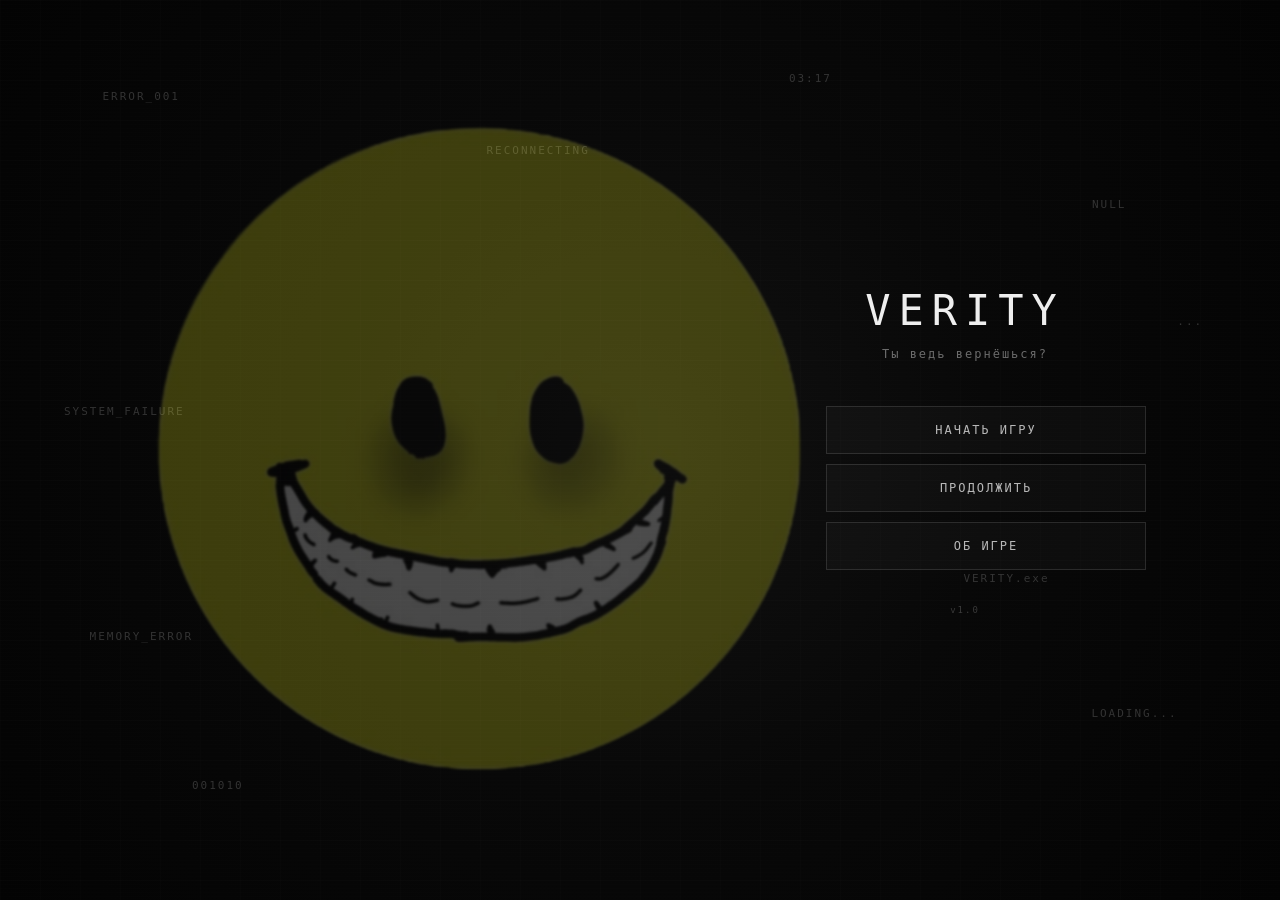
<file: frontend/index.html>
<!DOCTYPE html>
<html lang="ru">

<head>
	<meta charset="UTF-8">
	<meta name="viewport" content="width=device-width, initial-scale=1.0">
	<title>Verity</title>
	<link rel="stylesheet" href="style.css">
</head>

<body>
	<!-- ============================== -->
	<!-- ГЛАВНОЕ МЕНЮ -->
	<!-- ============================== -->

	<div id="main-menu">
		<div class="menu-glitch-background">

			<div class="glitch-grid"></div>

			<div class="glitch-text glitch-text-1">ERROR_001</div>
			<div class="glitch-text glitch-text-2">NULL</div>
			<div class="glitch-text glitch-text-3">03:17</div>
			<div class="glitch-text glitch-text-4">SYSTEM_FAILURE</div>
			<div class="glitch-text glitch-text-5">LOADING...</div>
			<div class="glitch-text glitch-text-6">001010</div>
			<div class="glitch-text glitch-text-7">MEMORY_ERROR</div>
			<div class="glitch-text glitch-text-8">...</div>
			<div class="glitch-text glitch-text-9">VERITY.exe</div>
			<div class="glitch-text glitch-text-10">RECONNECTING</div>

		</div>

		<div class="menu-verity">
			<img src="images/verity-mainMenu-no-bg-preview (carve.photos).png" alt="Verity">
		</div>

		<div class="menu-content">

			<div class="menu-title">
				<h1>VERITY</h1>
				<p>Ты ведь вернёшься?</p>
			</div>

			<div class="menu-buttons">

				<button id="start-button">
					НАЧАТЬ ИГРУ
				</button>

				<button id="continue-button">
					ПРОДОЛЖИТЬ
				</button>

				<button id="about-button">
					ОБ ИГРЕ
				</button>

			</div>

			<div class="menu-version">
				v1.0
			</div>

		</div>

	</div>




	<div class="background">
		<div class="background-noise"></div>
	</div>

	<div class="game">

		<div class="phone">

			<div class="phone-screen">

				<div class="screen-cracks">
					<svg viewBox="0 0 430 850">
						<path d="M380 80 L330 150 L350 210 L290 280" />
						<path d="M330 150 L280 120 L250 80" />
						<path d="M350 210 L390 250 L370 320" />

						<path d="M60 700 L120 640 L100 580 L160 520" />
						<path d="M120 640 L180 680 L220 750" />
					</svg>
				</div>

				<div class="phone-camera"></div>

				<div class="chat">

					<div class="chat-header">

						<div class="avatar">
							<div class="avatar-glitch"></div>
							<img src="images/verity.png" alt="Верити">
						</div>

						<div class="chat-info">
							<div class="chat-name">Верити</div>
							<div class="chat-status">в сети</div>
						</div>

					</div>

					<div id="messages"></div>

					<div id="choiceButtons">

						<button class="choice-button" id="choice1"></button>

						<button class="choice-button" id="choice2"></button>

						<div id="hint-wrapper" class="hint-wrapper">
							<button id="hint-button" class="hint-button">
								<span class="hint-icon">?</span>
								<span>ПОДСКАЗКА</span>
							</button>

							<div id="hint-message"></div>
						</div>

						<div id="special-choice-wrapper" class="special-choice-wrapper hidden">
							<div id="special-choice-warning" class="special-choice-warning">
								// НЕИЗВЕСТНЫЙ ВЫБОР
							</div>

							<button id="special-ad-button" class="special-choice-ad">
								ОТКРЫТЬ
							</button>

							<button id="special-choice" class="choice special-choice hidden"></button>
						</div>

						<button id="specialChoice" class="special-choice" onclick="chooseDialogue(2)">
						</button>

					</div>

				</div>

				<div id="lifeLostMenu" class="life-lost-overlay">
					<div class="life-lost-menu">
						<h2>ЖИЗНЬ ПОТЕРЯНА</h2>
						<div id="lifeLostHearts" class="life-lost-hearts"></div>

						<img src="images/television.png" alt="" class="life-lost-tv">

						<p class="life-lost-text">
							Верити смотрит на тебя.
						</p>

						<p class="life-lost-verity">
							«Ты всё ещё здесь...»
						</p>

						<button id="restoreLifeButton" class="restore-life-button">
							Вернуть жизнь
							<small>за рекламу</small>
						</button>

						<button id="continueAfterDeathButton" class="continue-life-button">
							Продолжить
						</button>
					</div>
				</div>

			</div>
		</div>

		<div class="right-panel">

			<div class="game-hud">

				<div class="relationship-stat">

					<img src="images/angry.png" class="relationship-icon" alt="Злость">

					<div class="relationship-line">
						<div id="relationshipPoint" class="relationship-point">
						</div>
					</div>

					<img src="images/love.png" class="relationship-icon" alt="Любовь">

				</div>

			</div>


			<div class="game-panel">

				<div class="lives-stat">

					<div id="livesContainer" class="lives-container">

						<img src="images/heart.png" class="minecraft-heart">

						<img src="images/heart.png" class="minecraft-heart">

						<img src="images/heart.png" class="minecraft-heart">

					</div>

				</div>


				<button id="inventoryButton" class="game-button" title="Инвентарь">

					<img src="images/chest.png" alt="Инвентарь">

					<span>ИНВЕНТАРЬ</span>

				</button>


				<button id="itemAdButton" class="game-button" title="Получить предмет">

					<img src="images/items.png" alt="Предмет">

					<span>ПОЛУЧИТЬ ПРЕДМЕТ</span>

				</button>


				<button id="skinButton" class="game-button" title="Скины Верити">

					<img src="images/skins.png" alt="Скины">

					<span>СКИНЫ</span>

				</button>


				<div id="inventoryModal" class="inventory-modal">

					<div class="inventory-window">

						<div class="inventory-header">

							<span>Инвентарь</span>

							<button id="closeInventory">×</button>

						</div>

						<div id="inventoryGrid" class="inventory-grid">
						</div>

						<div id="itemInfo" class="item-info">

							<div id="itemName" class="item-name">
							</div>

							<div id="itemRarity" class="item-rarity">
							</div>

							<div id="itemDescription" class="item-description">
							</div>

						</div>

					</div>

				</div>

			</div>

		</div>
	</div>

	<div id="itemNotification" class="item-notification">

		<div class="notification-title">
			Новый предмет!
		</div>

		<div id="notificationItem"></div>

	</div>

	<div class="screen-effects"></div>

	<div id="verityScreamer">
		<img src="images/screamer-verity.png" alt="Верити">
	</div>

	<div id="gameOver">
		<div class="game-over-content">
			<div class="game-over-title">GAME OVER</div>

			<div class="game-over-text">
				Ты дошёл до конца.
			</div>

			<button id="mainMenuButton">
				В ГЛАВНОЕ МЕНЮ
			</button>
		</div>
	</div>

	<div id="gameComplete">

		<div class="game-complete-content">

			<div class="game-complete-title">
				ТЫ ДОШЁЛ ДО КОНЦА
			</div>

			<div class="game-complete-text">
				Верити больше не злится.<br>
				Кажется, он наконец тебя понял.
			</div>

			<button id="completeMainMenuButton">
				В ГЛАВНОЕ МЕНЮ
			</button>

		</div>

	</div>

	<script src="script.js"></script>

</body>

</html>
</file>
<file: frontend/style.css>
#messages {
	flex: 1;

	display: flex;
	flex-direction: column;
	gap: 12px;

	padding: 20px;

	overflow-y: auto;
	overflow-x: hidden;

	background: #181818;
}

.message.user {
	align-self: flex-end;

	background: #2f6fed;
	color: white;

	border-bottom-right-radius: 5px;

	box-shadow: 0 3px 10px rgba(0, 0, 0, 0.2);
}

.message.verity {
	align-self: flex-start;

	background: #252525;
	color: #f1f1f1;

	border-bottom-left-radius: 5px;

	box-shadow: 0 3px 10px rgba(0, 0, 0, 0.2);
}


/* Анимки*/

.message {
	max-width: 70%;
	padding: 11px 15px;

	border-radius: 16px;

	line-height: 1.4;
	word-wrap: break-word;

	font-size: 15px;

	animation: messageAppear 0.3s ease;
}

@keyframes messageAppear {
	from {
		opacity: 0;
		transform: translateY(10px) scale(0.97);
	}

	to {
		opacity: 1;
		transform: translateY(0) scale(1);
	}
}




/* CSS для всего контейнера */

body {
	margin: 0;
	font-family: Arial, sans-serif;

	background:
		radial-gradient(circle at 50% 15%,
			#292929 0%,
			#111 65%);

	min-height: 100vh;
}

.chat {
	width: 600px;
	max-width: 90%;
	height: 700px;

	margin: 30px auto;

	display: flex;
	flex-direction: column;

	background: #181818;

	border: 1px solid #383838;
	border-radius: 20px;

	overflow: hidden;

	box-shadow:
		0 20px 50px rgba(0, 0, 0, 0.7),
		0 0 30px rgba(232, 213, 47, 0.08);

	position: relative;

	box-shadow:
		0 20px 50px rgba(0, 0, 0, 0.7),
		0 0 35px rgba(232, 213, 47, 0.08);
}

.chat::before {
	content: "";

	position: absolute;
	top: 0;
	left: 0;
	right: 0;

	height: 2px;

	background: #e8d52f;

	opacity: 0.6;
}



/* Верхняя панель */

.chat-header {
	display: flex;
	align-items: center;
	gap: 12px;

	padding: 15px 20px;

	background: #202020;
	border-bottom: 1px solid #2c2c2c;
}

.avatar {
	width: 48px;
	height: 48px;

	position: relative;

	border-radius: 50%;

	overflow: hidden;

	background: #111;

	box-shadow:
		0 0 10px rgba(255, 255, 255, 0.08),
		0 0 25px rgba(120, 120, 120, 0.08);

	flex-shrink: 0;
}

.avatar img {
	width: 100%;
	height: 100%;

	object-fit: cover;

	display: block;

	position: relative;
	z-index: 2;

	transition: transform 0.15s ease;
}

.chat-name {
	font-weight: bold;
	color: white;
}

.chat-status {
	margin-top: 3px;
	font-size: 12px;
	color: #777;
}

.messages-counter {
	margin-left: auto;

	padding: 6px 10px;
	border-radius: 8px;

	background: #303030;
	color: #aaa;

	font-size: 12px;
	border: 1px solid #333;
}



/* Нижняя панель */

.chat-input {
	padding: 15px;

	background: #202020;

	border-top: 1px solid #2c2c2c;
}

#normalInput {
	display: flex;
	width: 100%;
	gap: 10px;
	box-sizing: border-box;
}

#messageInput {
	flex: 1;
	min-width: 0;
	box-sizing: border-box;

	padding: 12px 15px;

	border: 1px solid transparent;
	outline: none;
	border-radius: 12px;

	background: #303030;
	color: white;

	font-size: 14px;

	transition:
		border-color 0.2s ease,
		background 0.2s ease,
		box-shadow 0.2s ease;
}

#messageInput::placeholder {
	color: #777;
}

#messageInput:focus {
	background: #333;

	border-color: #e8d52f;

	box-shadow: 0 0 0 3px rgba(232, 213, 47, 0.08);
}

#sendButton {
	width: 45px;
	height: 45px;
	flex-shrink: 0;

	border: none;
	border-radius: 12px;

	background: #e8d52f;
	color: #111;

	font-size: 18px;
	cursor: pointer;

	transition:
		transform 0.15s ease,
		box-shadow 0.2s ease,
		background 0.2s ease;
}

#sendButton:hover {
	transform: translateY(-2px);

	box-shadow: 0 5px 15px rgba(0, 0, 0, 0.25);
}

#sendButton:active {
	transform: translateY(0) scale(0.95);
}

#adButton {
	display: none;
	width: 100%;
	box-sizing: border-box;

	padding: 13px 15px;

	border: 1px solid #e8d52f;
	border-radius: 12px;

	background: #e8d52f;
	color: #111;

	font-size: 14px;
	font-weight: 600;

	cursor: pointer;

	transition:
		transform 0.15s ease,
		box-shadow 0.2s ease,
		background 0.2s ease;
}

#adButton:hover {
	transform: translateY(-2px);

	box-shadow: 0 5px 18px rgba(232, 213, 47, 0.2);
}

#adButton:active {
	transform: translateY(0) scale(0.98);
	box-shadow: none;
}

#adButton {
	animation: adButtonAppear 0.3s ease;
}

@keyframes adButtonAppear {
	from {
		opacity: 0;
		transform: translateY(8px);
	}

	to {
		opacity: 1;
		transform: translateY(0);
	}
}



/* анимка для "верити печатает */

.typing {
	display: flex;
	align-items: center;
	gap: 5px;

	padding: 14px 16px;
}

.typing span {
	width: 6px;
	height: 6px;

	border-radius: 50%;

	background: #777;

	animation: typingDot 1.2s infinite ease-in-out;
}

.typing span:nth-child(2) {
	animation-delay: 0.15s;
}

.typing span:nth-child(3) {
	animation-delay: 0.3s;
}

@keyframes typingDot {

	0%,
	60%,
	100% {
		transform: translateY(0);
		opacity: 0.4;
	}

	30% {
		transform: translateY(-4px);
		opacity: 1;
	}
}



/* Скрол бар */

#messages::-webkit-scrollbar {
	width: 6px;
}

#messages::-webkit-scrollbar-track {
	background: transparent;
}

#messages::-webkit-scrollbar-thumb {
	background: #3a3a3a;
	border-radius: 10px;
}

#messages::-webkit-scrollbar-thumb:hover {
	background: #e8d52f;
}

#messages {
	overflow-x: hidden;
}



/* анимка для авы верити */

@keyframes avatarBreath {

	0%,
	100% {
		transform: scale(1);
		box-shadow: 0 0 15px rgba(232, 213, 47, 0.2);
	}

	50% {
		transform: scale(1.03);
		box-shadow: 0 0 22px rgba(232, 213, 47, 0.35);
	}
}


/* анимка для кол-ва сообщений */

#messagesLeft.counter-change {
	animation: counterChange 0.3s ease;
}

@keyframes counterChange {
	0% {
		transform: scale(1);
		opacity: 1;
	}

	50% {
		transform: scale(1.35);
		opacity: 0.5;
	}

	100% {
		transform: scale(1);
		opacity: 1;
	}
}

#messageInput:disabled {
	opacity: 0.5;
	cursor: not-allowed;
}

#sendButton:disabled {
	opacity: 0.5;
	cursor: not-allowed;
}

#messagesLeft {
	display: inline-block;
}





/* Затемнение фона */

.inventory-modal {
	position: fixed;
	inset: 0;

	display: none;
	align-items: center;
	justify-content: center;

	background: rgba(0, 0, 0, 0.65);

	z-index: 1000;
}


/* Само окно */

.inventory-window {
	width: 420px;
	max-width: 90%;

	padding: 20px;

	background: #181818;
	border: 1px solid #303030;
	border-radius: 18px;

	box-shadow: 0 20px 60px rgba(0, 0, 0, 0.5);

	animation: inventoryAppear 0.2s ease;
}


/* Заголовок */

.inventory-header {
	display: flex;
	align-items: center;
	justify-content: space-between;

	margin-bottom: 18px;

	color: white;
	font-size: 20px;
	font-weight: bold;
}

#closeInventory {
	width: 32px;
	height: 32px;

	border: none;
	border-radius: 8px;

	background: #303030;
	color: #aaa;

	font-size: 20px;
	cursor: pointer;
}

#closeInventory:hover {
	background: #3a3a3a;
	color: white;
}


/* Сетка */

.inventory-grid {
	display: grid;

	grid-template-columns: repeat(5, 1fr);

	gap: 8px;
}


/* Ячейка */

.inventory-slot {
	aspect-ratio: 1;

	display: flex;
	align-items: center;
	justify-content: center;

	background: #242424;

	border: 2px solid #303030;
	border-radius: 8px;

	cursor: pointer;

	transition: 0.15s;
}

.inventory-slot:hover {
	background: #2d2d2d;
	border-color: #555;
	transform: scale(1.04);
}


/* Предмет */

.inventory-item {
	width: 65%;
	height: 65%;

	object-fit: contain;
}


/* Анимация */

@keyframes inventoryAppear {

	from {
		opacity: 0;
		transform: scale(0.95);
	}

	to {
		opacity: 1;
		transform: scale(1);
	}

}













/* Информация о предмете */

.item-info {
	margin-top: 15px;
	padding: 14px;

	min-height: 60px;

	background: #202020;
	border: 1px solid #303030;
	border-radius: 12px;

	opacity: 0;
	transform: translateY(5px);

	transition:
		opacity 0.2s ease,
		transform 0.2s ease;
}

.item-info:not(:empty) {
	opacity: 1;
	transform: translateY(0);
}

.item-name {
	color: white;
	font-size: 16px;
	font-weight: bold;
	margin-bottom: 5px;
}

.item-description {
	color: #999;
	font-size: 13px;
	line-height: 1.4;
}


/* Подсказка с названием */

.inventory-slot {
	position: relative;
}

.item-tooltip {
	position: absolute;

	bottom: calc(100% + 8px);
	left: 50%;

	transform: translateX(-50%) translateY(5px);

	padding: 7px 10px;

	background: #111;
	border: 1px solid #3a3a3a;
	border-radius: 8px;

	color: white;
	font-size: 12px;
	white-space: nowrap;

	pointer-events: none;

	opacity: 0;

	transition:
		opacity 0.15s ease,
		transform 0.15s ease;

	z-index: 10;
}

.inventory-slot:hover .item-tooltip {
	opacity: 1;
	transform: translateX(-50%) translateY(0);
}





/* Уведомление о получении предмета */

.item-notification {
	position: fixed;
	top: 30px;
	left: 50%;
	transform: translateX(-50%) translateY(-20px);

	background: #1b1b1b;
	border: 1px solid #444;
	border-radius: 14px;
	padding: 14px 20px;

	color: white;
	text-align: center;

	opacity: 0;
	pointer-events: none;

	transition:
		opacity 0.3s ease,
		transform 0.3s ease;

	z-index: 1000;
}

.item-notification.show {
	opacity: 1;
	transform: translateX(-50%) translateY(0);
}

.notification-title {
	font-size: 14px;
	color: #aaa;
	margin-bottom: 4px;
}

#notificationItem {
	font-size: 17px;
	font-weight: bold;
}




/* подсветка предмета */

.inventory-slot.new-item {
	animation: newItemGlow 0.8s ease-in-out infinite alternate;
}

@keyframes newItemGlow {
	from {
		transform: scale(1);
		box-shadow: 0 0 0 rgba(255, 255, 255, 0);
	}

	to {
		transform: scale(1.08);
		box-shadow: 0 0 18px rgba(255, 255, 255, 0.5);
	}
}



/* Боковое меню */

.game {
	min-height: 100vh;

	display: flex;
	justify-content: center;
	align-items: center;

	gap: 15px;

	padding: 20px;

	box-sizing: border-box;
}

.game-panel {
	display: flex;
	flex-direction: column;
	gap: 12px;
}

.game-button {
	width: 110px;
	height: 100px;
	margin-bottom: 12px;

	padding: 10px;

	display: flex;
	flex-direction: column;
	align-items: center;
	justify-content: center;
	gap: 7px;

	background: rgba(10, 10, 10, 0.85);

	border: 1px solid rgba(255, 255, 255, 0.15);
	border-radius: 12px;

	color: rgba(255, 255, 255, 0.75);

	cursor: pointer;

	transition:
		transform 0.2s ease,
		background 0.2s ease,
		border-color 0.2s ease,
		box-shadow 0.2s ease;
}

.game-button img {
	width: 42px;
	height: 42px;

	object-fit: contain;

	opacity: 0.8;

	filter:
		grayscale(1) brightness(0.85);

	transition:
		transform 0.2s ease,
		opacity 0.2s ease,
		filter 0.2s ease;
}

.game-button span {
	font-family: monospace;
	font-size: 10px;
	letter-spacing: 1px;

	opacity: 0.7;

	transition: opacity 0.2s ease;
}

.game-button:hover {
	background: rgba(25, 25, 25, 0.95);

	border-color: rgba(255, 255, 255, 0.35);

	box-shadow:
		0 0 12px rgba(255, 255, 255, 0.08),
		inset 0 0 15px rgba(255, 255, 255, 0.03);

	transform: translateX(3px);
}

.game-button:hover img {
	opacity: 1;

	filter:
		grayscale(0) brightness(1.1);

	transform: scale(1.08);
}

.game-button:hover span {
	opacity: 1;
}

.game-button:active {
	transform: translateX(3px) scale(0.96);
}


.game-button:hover::before {
	content: "";
	position: absolute;

	inset: 0;

	border-radius: 12px;

	background:
		repeating-linear-gradient(0deg,
			transparent 0px,
			transparent 3px,
			rgba(255, 255, 255, 0.025) 4px);

	pointer-events: none;
}

.game-button {
	position: relative;
	overflow: hidden;
}

@media (max-width: 600px) {

	.game {
		align-items: center;

		gap: 8px;

		padding: 10px;
	}

	.game-panel {
		gap: 7px;
	}

	.game-button {
		width: 45px;
		height: 45px;

		font-size: 19px;
	}

}






/* редкость предметов */

.item-rarity {
	font-size: 13px;
	font-weight: 600;
	margin-top: 4px;
	margin-bottom: 8px;
}

.item-rarity.common {
	color: #aaa;
}

.item-rarity.uncommon {
	color: #55cc77;
}

.item-rarity.rare {
	color: #5599ff;
}

.item-rarity.epic {
	color: #e539ff;
}

.item-rarity.mythic {
	color: #DC143C;
}

.item-rarity.legendary {
	color: #FFD700;
}


/* для количества предметов */

.item-amount {
	position: absolute;
	right: 5px;
	bottom: 3px;

	min-width: 20px;
	height: 20px;

	padding: 0 5px;

	display: flex;
	align-items: center;
	justify-content: center;

	border-radius: 10px;

	color: white;

	font-size: 12px;
	font-weight: bold;
}


/* Для визуала */

body {
	background:
		radial-gradient(circle at center,
			#171717 0%,
			#0b0b0b 55%,
			#030303 100%);

	min-height: 100vh;
	overflow: hidden;
}

.screen-effects {
	position: fixed;
	inset: 0;

	pointer-events: none;
	z-index: 9999;

	background:
		repeating-linear-gradient(to bottom,
			rgba(255, 255, 255, 0.015) 0px,
			rgba(255, 255, 255, 0.015) 1px,
			transparent 1px,
			transparent 4px);

	mix-blend-mode: overlay;
}


.flicker {
	animation: screenFlicker 0.08s linear;
}

@keyframes screenFlicker {
	0% {
		filter: brightness(1);
	}

	30% {
		filter: brightness(1.8);
	}

	60% {
		filter: brightness(0.4);
	}

	100% {
		filter: brightness(1);
	}
}

.glitch {
	animation: glitch 0.25s steps(2);
}

.glitch {
	animation: phoneGlitch 0.35s steps(2);
}

@keyframes phoneGlitch {

	0% {
		transform: translate(0);
		filter: none;
	}

	10% {
		transform: translate(-4px, 1px);
		filter: contrast(1.4) brightness(1.2);
	}

	20% {
		transform: translate(5px, -2px);
		filter: contrast(1.8);
	}

	30% {
		transform: translate(-2px, 3px);
		filter: brightness(0.7);
	}

	45% {
		transform: translate(4px, 0);
		filter: contrast(1.5) brightness(1.4);
	}

	60% {
		transform: translate(-3px, -1px);
		filter: brightness(0.6);
	}

	75% {
		transform: translate(2px, 1px);
		filter: contrast(1.7);
	}

	100% {
		transform: translate(0);
		filter: none;
	}
}



.message.verity {
	animation: messageAppear 0.25s ease;
}

@keyframes messageAppear {
	from {
		opacity: 0;
		transform: translateY(5px);
	}

	to {
		opacity: 1;
		transform: translateY(0);
	}
}

.message.corrupted {
	animation: corruptedMessage 0.4s steps(3);
}


/* корпус теелфона */

.phone {
	width: 430px;
	height: min(850px, calc(100vh - 40px));

	padding: 12px;

	box-sizing: border-box;

	background: #111;

	border-radius: 45px;

	box-shadow:
		0 0 0 2px #333,
		0 25px 70px rgba(0, 0, 0, 0.8);

	position: relative;

	flex-shrink: 0;
}

.phone-screen {
	width: 100%;
	height: 100%;

	position: relative;

	overflow: hidden;

	background: #050505;

	border-radius: 35px;
}

.phone .chat {
	width: 100%;
	max-width: none;

	height: 100%;

	margin: 0;

	border: none;
	border-radius: 35px;

	box-sizing: border-box;
}

.phone-camera {
	position: absolute;

	top: 12px;
	left: 50%;

	transform: translateX(-50%);

	width: 90px;
	height: 25px;

	background: #000;

	border-radius: 20px;

	z-index: 100;
}

.screen-cracks {
	position: absolute;
	inset: 0;

	pointer-events: none;

	z-index: 999;
}

.screen-cracks svg {
	width: 100%;
	height: 100%;
}

.screen-cracks path {
	fill: none;

	stroke: rgba(255, 255, 255, 0.25);

	stroke-width: 1.5;

	filter: drop-shadow(0 0 2px rgba(255, 255, 255, 0.15));
}

.screen-cracks path {
	animation: crackFlicker 7s infinite;
}

@keyframes crackFlicker {

	0%,
	90%,
	100% {
		opacity: 0.5;
	}

	92% {
		opacity: 1;
	}

	94% {
		opacity: 0.2;
	}

	96% {
		opacity: 0.8;
	}
}

.phone-screen::after {
	content: "";

	position: absolute;

	inset: 0;

	pointer-events: none;

	border-radius: 35px;

	box-shadow:
		inset 0 0 30px rgba(255, 255, 255, 0.03),
		inset 0 0 80px rgba(0, 0, 0, 0.5);

	z-index: 998;
}

@keyframes screenGlitch {

	0%,
	95%,
	100% {
		filter: none;
	}

	96% {
		filter: brightness(1.5);
	}

	97% {
		filter: brightness(0.5);
	}

	98% {
		filter: brightness(1.2);
	}
}

.chat-header {
	padding: 42px 20px 15px;
}




/* Аватарка верити */

.avatar::before,
.avatar::after {
	content: "";

	position: absolute;

	inset: 0;

	background-image: url("images/verity.png");
	background-size: cover;
	background-position: center;

	border-radius: 50%;

	opacity: 0;

	pointer-events: none;
}

.avatar::before {
	z-index: 3;
}

.avatar::after {
	z-index: 4;
}


.avatar.avatar-glitch::before {
	animation: avatarGlitchRed 0.25s steps(2);
}

.avatar.avatar-glitch::after {
	animation: avatarGlitchBlue 0.25s steps(2);
}

@keyframes avatarGlitchRed {

	0% {
		opacity: 0;
		transform: translate(0);
		clip-path: inset(0);
	}

	20% {
		opacity: 0.6;
		transform: translate(-3px, 0);
		clip-path: inset(20% 0 55% 0);
	}

	40% {
		opacity: 0;
	}

	60% {
		opacity: 0.5;
		transform: translate(3px, 0);
		clip-path: inset(60% 0 15% 0);
	}

	100% {
		opacity: 0;
		transform: translate(0);
	}
}

@keyframes avatarGlitchBlue {

	0% {
		opacity: 0;
		transform: translate(0);
		clip-path: inset(0);
	}

	25% {
		opacity: 0.5;
		transform: translate(3px, 0);
		clip-path: inset(50% 0 20% 0);
	}

	45% {
		opacity: 0;
	}

	70% {
		opacity: 0.6;
		transform: translate(-2px, 0);
		clip-path: inset(10% 0 65% 0);
	}

	100% {
		opacity: 0;
		transform: translate(0);
	}
}

/* статус верити */

.chat-status {
	transition: opacity 0.2s ease;
}

.chat-status.offline {
	opacity: 0.5;
}

.chat-status.offline {
	opacity: 0.45;
	animation: statusGlitch 0.15s steps(2) 2;
}

@keyframes statusGlitch {
	0% {
		transform: translateX(0);
	}

	50% {
		transform: translateX(2px);
	}

	100% {
		transform: translateX(-1px);
	}
}




/* Задний фон */

body {
	margin: 0;
	min-height: 100vh;

	background: #050505;

	overflow: hidden;
}

.background {
	position: fixed;
	inset: 0;

	background-image:
		linear-gradient(rgba(0, 0, 0, 0.55),
			rgba(0, 0, 0, 0.75)),
		url("images/bg.jpg");

	background-size: cover;
	background-position: center;

	filter: blur(1px);

	transform: scale(1.03);

	z-index: -2;
}

.background::after {
	content: "";

	position: absolute;
	inset: 0;

	background:
		radial-gradient(ellipse at center,
			transparent 30%,
			rgba(0, 0, 0, 0.75) 100%);
}





/* Боковые Кнопки */

.game-panel {
	display: flex;
	flex-direction: column;
	gap: 12px;
}

.game-button {
	width: 110px;
	height: 100px;

	padding: 10px;

	display: flex;
	flex-direction: column;
	align-items: center;
	justify-content: center;
	gap: 7px;

	background: rgba(10, 10, 10, 0.85);

	border: 1px solid rgba(255, 255, 255, 0.15);
	border-radius: 12px;

	color: rgba(255, 255, 255, 0.75);

	cursor: pointer;

	transition:
		transform 0.2s ease,
		background 0.2s ease,
		border-color 0.2s ease,
		box-shadow 0.2s ease;
}

.game-button img {
	width: 42px;
	height: 42px;

	object-fit: contain;

	opacity: 0.8;

	filter:
		grayscale(1) brightness(0.85);

	transition:
		transform 0.2s ease,
		opacity 0.2s ease,
		filter 0.2s ease;
}

.game-button span {
	font-family: monospace;
	font-size: 10px;
	letter-spacing: 1px;

	opacity: 0.7;

	transition: opacity 0.2s ease;
}


/* Скример верити */

#verityScreamer {
	position: fixed;
	inset: 0;

	display: flex;
	align-items: center;
	justify-content: center;

	background: #000;

	opacity: 0;
	visibility: hidden;

	z-index: 99999;

	pointer-events: none;
}

#verityScreamer img {
	width: min(80vw, 700px);
	height: min(80vh, 700px);

	object-fit: contain;

	filter:
		contrast(1.5) brightness(0.8);

	transform: scale(0.7);
}

#verityScreamer.active {
	visibility: visible;

	animation: screamerBackground 0.7s steps(5);
}

#verityScreamer.active img {
	animation: screamerVerity 0.7s steps(6);
}

@keyframes screamerBackground {

	0% {
		opacity: 0;
	}

	10% {
		opacity: 1;
	}

	15% {
		opacity: 0.4;
	}

	20% {
		opacity: 1;
	}

	75% {
		opacity: 1;
	}

	100% {
		opacity: 0;
	}
}

@keyframes screamerVerity {

	0% {
		transform: scale(0.7) translate(0);
	}

	10% {
		transform: scale(1.15) translate(-15px, 4px);
	}

	20% {
		transform: scale(1.05) translate(12px, -5px);
	}

	35% {
		transform: scale(1.2) translate(-7px, 3px);
	}

	50% {
		transform: scale(1.1) translate(8px, -2px);
	}

	70% {
		transform: scale(1.15) translate(-3px, 2px);
	}

	100% {
		transform: scale(1) translate(0);
	}
}


/* ==============================
   КНОПКИ ВЫБОРА
============================== */

#choiceButtons {
	display: flex;
	flex-direction: column;
	gap: 10px;

	padding: 12px;
	width: 100%;
	box-sizing: border-box;
}


/* Сама кнопка */

.choice-button {
	position: relative;

	width: 100%;
	min-height: 48px;

	padding: 12px 16px;

	border: 1px solid rgba(255, 255, 255, 0.12);
	border-radius: 8px;

	background:
		linear-gradient(135deg,
			rgba(35, 35, 35, 0.96),
			rgba(20, 20, 20, 0.96));

	color: #d8d8d8;

	font-family: inherit;
	font-size: 14px;
	font-weight: 500;

	text-align: left;

	cursor: pointer;

	transition:
		background 0.2s ease,
		border-color 0.2s ease,
		color 0.2s ease,
		transform 0.15s ease,
		box-shadow 0.2s ease;

	overflow: hidden;
}


/* Тонкая полоска слева */

.choice-button::before {
	content: "";

	position: absolute;

	left: 0;
	top: 0;

	width: 2px;
	height: 100%;

	background: rgba(255, 255, 255, 0.15);

	transition:
		background 0.2s ease,
		box-shadow 0.2s ease;
}


/* Наведение */

.choice-button:hover {
	background:
		linear-gradient(135deg,
			rgba(45, 45, 45, 0.98),
			rgba(25, 25, 25, 0.98));

	border-color: rgba(255, 255, 255, 0.25);

	color: #ffffff;

	box-shadow:
		0 0 12px rgba(255, 255, 255, 0.05);

	transform: translateX(3px);
}


.choice-button:hover::before {
	background: rgba(180, 180, 180, 0.7);

	box-shadow:
		0 0 8px rgba(255, 255, 255, 0.2);
}


/* Нажатие */

.choice-button:active {
	transform: translateX(3px) scale(0.985);

	background: rgba(15, 15, 15, 1);
}


/* Заблокированная кнопка */

.choice-button:disabled {
	cursor: default;

	opacity: 0.5;

	transform: none;

	box-shadow: none;
}


/* Убираем стандартный outline браузера */

.choice-button:focus {
	outline: none;
}


/* Фокус с клавиатуры */

.choice-button:focus-visible {
	border-color: rgba(255, 255, 255, 0.35);

	box-shadow:
		0 0 0 2px rgba(255, 255, 255, 0.05);
}


/* ==============================
   ШКАЛА ОТНОШЕНИЙ
============================== */

.relationship-stat img {
	width: 24px;
	height: 24px;
	object-fit: contain;
	display: block;
	flex-shrink: 0;
}

.relationship-line::before {
	content: "";

	position: absolute;
	inset: 2px;

	background:
		repeating-linear-gradient(90deg,
			#555 0,
			#555 5px,
			#333 5px,
			#333 8px);

	opacity: 0.8;
}

.relationship-point {
	position: absolute;
	z-index: 2;

	top: -4px;
	left: 50%;

	width: 7px;
	height: 18px;

	background: #bbb;

	border: 2px solid #111;

	transform: translateX(-50%);

	transition: left 0.4s ease;
}

.lives-container img {
	display: flex;
	flex-direction: row;
	width: 48px;
	height: 48px;
}


.game-hud {
	width: 230px;

	display: flex;
	flex-direction: column;
	align-items: center;

	gap: 16px;

	margin-left: 12px;
	margin-top: 165px;
}

.relationship-stat {
	display: flex;
	align-items: center;
	gap: 7px;

	width: 230px;
}

.relationship-icon {
	width: 26px;
	height: 26px;

	object-fit: contain;
	display: block;
	flex-shrink: 0;
}

.relationship-line {
	position: relative;

	flex: 1;
	height: 11px;

	background: #292929;

	border: 2px solid #111;

	box-shadow:
		inset 2px 2px 0 #444,
		inset -2px -2px 0 #1a1a1a;

	box-sizing: border-box;
}

.lives-stat {
	display: flex;
	flex-direction: column;
	align-items: center;

	gap: 4px;
}

.lives-label {
	font-size: 10px;
	font-weight: bold;
	color: #888;
	letter-spacing: 1px;
}

.lives-container {
	display: flex;
	flex-direction: row;
	align-items: center;

	gap: 2px;
}

.life-heart {
	width: 30px;
	height: 30px;

	object-fit: contain;
	display: block;
}










.game {
	display: flex;
	align-items: flex-start;
}

.right-panel {
	display: flex;
	flex-direction: column;

	width: 230px;

	margin-left: 12px;
}

.game-hud {
	width: 230px;

	display: flex;
	flex-direction: column;
	align-items: center;

	gap: 8px;

	margin-top: 45px;
}

.relationship-stat {
	display: flex;
	align-items: center;
	gap: 7px;

	width: 230px;
}

.relationship-icon {
	width: 26px;
	height: 26px;

	object-fit: contain;
	display: block;
	flex-shrink: 0;
}

.relationship-line {
	position: relative;

	flex: 1;
	height: 11px;

	background: #292929;

	border: 2px solid #111;

	box-shadow:
		inset 2px 2px 0 #444,
		inset -2px -2px 0 #1a1a1a;

	box-sizing: border-box;
}

.relationship-point {
	position: absolute;
	z-index: 2;

	top: -4px;
	left: 50%;

	width: 7px;
	height: 17px;

	background: #bbb;

	border: 2px solid #111;

	transform: translateX(-50%);

	transition: left 0.4s ease;
}

.lives-stat {
	display: flex;
	flex-direction: column;
	align-items: center;

	gap: 3px;
}

.lives-label {
	font-size: 10px;
	font-weight: bold;
	color: #888;
	letter-spacing: 1px;
}

.lives-container {
	display: flex;
	flex-direction: row;
	align-items: center;

	gap: 2px;
}

.life-heart {
	width: 30px;
	height: 30px;

	object-fit: contain;
	display: block;
}

.game-panel {
	margin-top: 75px;
}

.game-hud {
	margin-top: 45px;
}

.game-panel {
	margin-top: 75px;
}















.glitch-active {
	animation: trustGlitch 0.15s steps(2, end) 2;
}

@keyframes trustGlitch {
	0% {
		transform: translate(0);
		filter: none;
	}

	25% {
		transform: translate(-3px, 2px);
		filter: contrast(1.4);
	}

	50% {
		transform: translate(3px, -2px);
		filter: brightness(1.5);
	}

	75% {
		transform: translate(-2px, 1px);
		filter: contrast(1.8);
	}

	100% {
		transform: translate(0);
		filter: none;
	}
}

.trust-flicker {
	animation: trustFlicker 0.12s steps(2, end) 3;
}

@keyframes trustFlicker {

	0%,
	100% {
		opacity: 1;
	}

	50% {
		opacity: 0.55;
	}
}

/* ==============================
   МЕНЮ ПОТЕРИ ЖИЗНИ
   ============================== */

.life-lost-overlay {

	position: absolute;

	inset: 0;

	display: flex;

	align-items: center;

	justify-content: center;

	background: rgba(0, 0, 0, 0.78);

	backdrop-filter: blur(5px);

	z-index: 9999;

	opacity: 0;

	visibility: hidden;

	pointer-events: none;

	transition:
		opacity 0.3s ease,
		visibility 0.3s ease;
}


.life-lost-overlay.active {

	opacity: 1;

	visibility: visible;

	pointer-events: auto;

}


.life-lost-menu {

	width: min(360px, 85%);

	padding: 28px 22px;

	text-align: center;

	background: #111;

	border: 1px solid rgba(255, 255, 255, 0.12);

	border-radius: 18px;

	box-shadow:
		0 20px 60px rgba(0, 0, 0, 0.7);

	transform: scale(0.92);

	transition:
		transform 0.3s ease;
}


.life-lost-overlay.active .life-lost-menu {

	transform: scale(1);

}


.life-lost-menu h2 {
	margin: 0 0 20px;

	font-size: 22px;
	font-weight: 800;
	letter-spacing: 2px;

	color: #8b0000;

	text-shadow:
		0 0 3px rgba(139, 0, 0, 0.9),
		0 0 8px rgba(80, 0, 0, 0.7),
		0 2px 2px rgba(0, 0, 0, 0.9);

	position: relative;

	animation: bloodFlicker 4s infinite;
}

@keyframes bloodFlicker {

	0%,
	92%,
	100% {
		opacity: 1;
		text-shadow:
			0 0 3px rgba(139, 0, 0, 0.9),
			0 0 8px rgba(80, 0, 0, 0.7),
			0 2px 2px rgba(0, 0, 0, 0.9);
	}

	93% {
		opacity: 0.65;
		text-shadow:
			0 0 8px rgba(139, 0, 0, 1),
			0 0 15px rgba(100, 0, 0, 0.9);
	}

	94% {
		opacity: 1;
	}

	96% {
		opacity: 0.75;
	}

	97% {
		opacity: 1;
	}
}

.life-lost-menu h2::after {
	content: "";

	position: absolute;

	left: 22%;
	bottom: -8px;

	width: 4px;
	height: 10px;

	background: #700000;

	border-radius: 0 0 50% 50%;

	box-shadow:
		35px 2px 0 0 #700000,
		82px -1px 0 0 #700000,
		120px 3px 0 0 #700000;

	opacity: 0.8;

	animation: bloodDrops 3.5s ease-in-out infinite;
}

@keyframes bloodDrops {

	0%,
	100% {
		transform: scaleY(0.7);
		opacity: 0.65;
	}

	50% {
		transform: scaleY(1.15);
		opacity: 1;
	}
}


.life-lost-hearts {

	font-size: 25px;

	letter-spacing: 5px;

	margin-bottom: 22px;

}


.life-lost-text {

	margin: 0;

	font-size: 15px;

	color: #aaa;

}


.life-lost-verity {

	margin: 8px 0 25px;

	font-size: 15px;

	font-style: italic;

	color: #ddd;

}


.restore-life-button {

	width: 100%;

	padding: 14px 18px;

	border: none;

	border-radius: 12px;

	background: #242424;

	color: #fff;

	font-size: 15px;

	font-weight: 600;

	cursor: pointer;

	transition:
		transform 0.15s ease,
		background 0.2s ease;
}


.restore-life-button span {

	margin-right: 5px;

}


.restore-life-button small {

	display: block;

	margin-top: 4px;

	font-size: 12px;

	font-weight: 400;

	color: #999;

}


.restore-life-button:hover {

	background: #303030;

	transform: translateY(-1px);

}


.restore-life-button:active {

	transform: scale(0.98);

}


.continue-life-button {

	margin-top: 16px;

	padding: 8px 15px;

	border: none;

	background: transparent;

	color: #888;

	font-size: 14px;

	cursor: pointer;

	transition:
		color 0.2s ease;
}


.continue-life-button:hover {

	color: #fff;

}


.restore-life-button:disabled {

	opacity: 0.5;

	cursor: default;

	transform: none;

}

.life-lost-hearts {
	display: flex;
	justify-content: center;
	gap: 8px;
	margin-bottom: 22px;
}

.life-lost-hearts img {
	width: 32px;
	height: 32px;
	object-fit: contain;
}

.life-lost-tv {
	display: block;

	width: 90px;
	height: 90px;

	object-fit: contain;

	margin: 0 auto 18px;

	filter:
		drop-shadow(0 8px 12px rgba(0, 0, 0, 0.5));

	animation: tvIdle 3s ease-in-out infinite;
}

@keyframes tvIdle {

	0%,
	100% {
		transform: translateY(0);
	}

	50% {
		transform: translateY(-3px);
	}
}





.special-choice-ad,
.special-choice {
	display: none;
	width: 100%;
	margin-top: 10px;
	padding: 12px 16px;

	border: 1px solid rgba(255, 255, 255, 0.15);
	border-radius: 10px;

	background: rgba(255, 255, 255, 0.05);
	color: #fff;

	font-size: 14px;
	cursor: pointer;

	transition:
		background 0.2s ease,
		transform 0.2s ease,
		border-color 0.2s ease;
}

.special-choice-ad:hover {
	background: rgba(255, 255, 255, 0.1);
	transform: translateY(-1px);
}

.special-choice {
	border-color: rgba(180, 80, 255, 0.5);
	background: rgba(100, 30, 140, 0.2);
}

.special-choice:hover {
	background: rgba(120, 40, 160, 0.35);
	transform: translateY(-1px);
}





.special-choice-wrapper {
	position: relative;
	margin-top: 14px;
	text-align: center;
}

.special-choice-wrapper.hidden {
	display: none;
}

.special-choice-warning {
	font-family: monospace;
	font-size: 10px;
	letter-spacing: 1px;
	color: rgba(255, 255, 255, 0.35);
	margin-bottom: 6px;

	animation: forbiddenFlicker 3s infinite;
}

.special-choice-ad {
	width: 100%;
	min-height: 48px;

	background: rgba(0, 0, 0, 0.25);
	border: 1px dashed rgba(255, 255, 255, 0.18);

	color: rgba(255, 255, 255, 0.35);

	font-family: monospace;
	font-size: 11px;
	letter-spacing: 1px;

	cursor: pointer;

	transition:
		color 0.2s,
		border-color 0.2s,
		transform 0.2s;
}

.special-choice-ad:hover {
	color: rgba(255, 255, 255, 0.7);
	border-color: rgba(255, 255, 255, 0.4);

	transform: translateX(1px);
}

.special-choice {
	width: 100%;

	position: relative;

	background: rgba(20, 0, 0, 0.35);

	border: 1px solid rgba(255, 70, 70, 0.35);

	color: rgba(255, 210, 210, 0.9);

	font-family: monospace;

	animation:
		forbiddenAppear 0.4s ease,
		forbiddenGlitch 4s infinite;
}

.special-choice::before {
	content: "// CHOICE_03";

	display: block;

	font-size: 8px;
	letter-spacing: 2px;

	color: rgba(255, 80, 80, 0.45);

	margin-bottom: 5px;
}

.special-choice:hover {
	border-color: rgba(255, 80, 80, 0.7);

	transform: translateX(-1px);
}

@keyframes forbiddenFlicker {

	0%,
	91%,
	94%,
	100% {
		opacity: 1;
	}

	92% {
		opacity: 0.15;
	}

	93% {
		opacity: 0.8;
	}
}

@keyframes forbiddenAppear {
	0% {
		opacity: 0;
		transform: translateX(8px);
	}

	50% {
		opacity: 0.4;
	}

	100% {
		opacity: 1;
		transform: translateX(0);
	}
}

@keyframes forbiddenGlitch {

	0%,
	90%,
	100% {
		transform: translateX(0);
	}

	91% {
		transform: translateX(-2px);
	}

	92% {
		transform: translateX(2px);
	}

	93% {
		transform: translateX(-1px);
	}
}



.special-choice.glitching {
	animation: hardGlitch 0.5s steps(2);
}

@keyframes hardGlitch {
	0% {
		transform: translateX(0);
		filter: none;
	}

	20% {
		transform: translateX(-5px);
		filter: contrast(2);
	}

	40% {
		transform: translateX(4px);
	}

	60% {
		transform: translateX(-2px);
		filter: brightness(1.5);
	}

	80% {
		transform: translateX(3px);
	}

	100% {
		transform: translateX(0);
		filter: none;
	}
}







/* ==============================
   ПОМОЩЬ В ВЫБОРЕ
   ============================== */

.hint-wrapper {
	width: 100%;
	margin-top: 10px;
	display: flex;
	justify-content: center;
}

.hint-button {
	width: 78%;
	min-height: 38px;

	background: rgba(255, 255, 255, 0.025);

	border: 1px solid rgba(255, 255, 255, 0.12);

	color: rgba(255, 255, 255, 0.45);

	font-family: monospace;
	font-size: 10px;
	letter-spacing: 1.5px;

	cursor: pointer;

	transition:
		background 0.2s ease,
		border-color 0.2s ease,
		color 0.2s ease,
		transform 0.2s ease;
}

.hint-button:hover {
	background: rgba(255, 255, 255, 0.05);

	border-color:
		rgba(255, 255, 255, 0.25);

	color: rgba(255, 255, 255, 0.75);

	transform: translateY(-1px);
}

.hint-button:active {
	transform: translateY(0);
}

.hint-icon {
	display: inline-flex;

	align-items: center;
	justify-content: center;

	width: 16px;
	height: 16px;

	margin-right: 6px;

	border: 1px solid rgba(255, 255, 255, 0.25);

	font-size: 10px;
}

/* Когда подсказка временно загружается */

.hint-button.loading {
	opacity: 0.5;
	cursor: default;
}

/* Текст самой подсказки */

.hint-message {
	width: 78%;

	margin: 8px auto 0;

	padding: 8px 10px;

	box-sizing: border-box;

	background: rgba(0, 0, 0, 0.2);

	border-left: 1px solid rgba(255, 255, 255, 0.2);

	color: rgba(255, 255, 255, 0.55);

	font-family: monospace;
	font-size: 9px;
	line-height: 1.5;

	animation: hintAppear 0.3s ease;
}

@keyframes hintAppear {

	from {
		opacity: 0;
		transform: translateY(-4px);
	}

	to {
		opacity: 1;
		transform: translateY(0);
	}

}




#hint-message {
	display: none;
	margin-top: 8px;
	padding: 8px 10px;

	font-family: monospace;
	font-size: 11px;
	line-height: 1.4;

	color: rgba(255, 255, 255, 0.55);
	background: rgba(255, 255, 255, 0.03);
	border-left: 1px solid rgba(255, 255, 255, 0.15);

	text-align: left;
}









/* ============================== */
/* ГЛАВНОЕ МЕНЮ */
/* ============================== */

#main-menu {
	position: fixed;
	inset: 0;

	display: flex;
	justify-content: center;
	align-items: center;

	background: #080808;

	z-index: 1000;
}


/* Основное содержимое */

.menu-content {
	width: 320px;

	display: flex;
	flex-direction: column;
	align-items: center;

	text-align: center;
}


/* Название */

.menu-title {
	margin-bottom: 45px;
}

.menu-title h1 {
	margin: 0;

	font-family: monospace;
	font-size: 42px;
	font-weight: 400;
	letter-spacing: 8px;

	color: #eeeeee;
}

.menu-title p {
	margin: 12px 0 0;

	font-family: monospace;
	font-size: 12px;
	letter-spacing: 2px;

	color: rgba(255, 255, 255, 0.4);
}


/* Кнопки */

.menu-buttons {
	margin-left: 42px;
	width: 100%;

	display: flex;
	flex-direction: column;
	gap: 10px;
}

.menu-buttons button {
	width: 100%;
	height: 48px;

	background: rgba(255, 255, 255, 0.025);

	border: 1px solid rgba(255, 255, 255, 0.12);

	color: rgba(255, 255, 255, 0.7);

	font-family: monospace;
	font-size: 12px;
	letter-spacing: 2px;

	cursor: pointer;

	transition:
		background 0.2s ease,
		border-color 0.2s ease,
		color 0.2s ease,
		transform 0.2s ease;
}


/* Наведение */

.menu-buttons button:hover {
	background: rgba(255, 255, 255, 0.06);

	border-color: rgba(255, 255, 255, 0.35);

	color: #ffffff;

	transform: translateX(2px);
}


/* Нажатие */

.menu-buttons button:active {
	transform: translateX(1px) scale(0.99);
}


/* Версия */

.menu-version {
	margin-top: 35px;

	font-family: monospace;
	font-size: 9px;
	letter-spacing: 2px;

	color: rgba(255, 255, 255, 0.2);
}




.menu-verity img {
	width: min(650px, 90vw);
	max-height: 90vh;
	object-fit: contain;

	opacity: 0.25;

	filter:
		blur(1px);

	animation: verityFloat 7s ease-in-out infinite;
}


@keyframes verityFloat {

	0% {
		transform:
			translateY(10px) rotate(-1deg);
	}

	50% {
		transform:
			translateY(-12px) rotate(1deg);
	}

	100% {
		transform:
			translateY(10px) rotate(-1deg);
	}

}




.menu-glitch-background {
	position: absolute;
	inset: 0;

	overflow: hidden;

	background:
		radial-gradient(circle at center,
			#111 0%,
			#080808 45%,
			#030303 100%);

	pointer-events: none;
}


.glitch-grid {
	position: absolute;
	inset: 0;

	background-image:
		linear-gradient(rgba(255, 255, 255, 0.025) 1px,
			transparent 1px),
		linear-gradient(90deg,
			rgba(255, 255, 255, 0.025) 1px,
			transparent 1px);

	background-size: 40px 40px;

	opacity: 0.35;
}


.glitch-text {
	position: absolute;

	font-family: monospace;
	font-size: 11px;
	letter-spacing: 2px;

	color: rgba(255, 255, 255, 0.18);

	pointer-events: none;

	animation: backgroundGlitch 6s infinite;
}

@keyframes backgroundGlitch {

	0%,
	90%,
	100% {
		opacity: 1;
		transform: translateX(0);
	}

	92% {
		opacity: 0.3;
		transform: translateX(-3px);
	}

	93% {
		opacity: 0.8;
		transform: translateX(3px);
	}

	94% {
		opacity: 0.4;
		transform: translateX(-1px);
	}

}


.menu-verity {
	z-index: 1;
}

.menu-content {
	position: relative;
	z-index: 2;
}



/* Позиции */

.glitch-text-1 {
	top: 10%;
	left: 8%;
}

.glitch-text-2 {
	top: 22%;
	right: 12%;
}

.glitch-text-3 {
	top: 8%;
	right: 35%;
}

.glitch-text-4 {
	top: 45%;
	left: 5%;
}

.glitch-text-5 {
	bottom: 20%;
	right: 8%;
}

.glitch-text-6 {
	bottom: 12%;
	left: 15%;
}

.glitch-text-7 {
	top: 70%;
	left: 7%;
}

.glitch-text-8 {
	top: 35%;
	right: 6%;
}

.glitch-text-9 {
	bottom: 35%;
	right: 18%;
}

.glitch-text-10 {
	top: 16%;
	left: 38%;
}


.glitch-text-2 {
	top: 22%;
	right: 12%;
	animation-delay: 1.3s;
}

.glitch-text-3 {
	top: 8%;
	right: 35%;
	animation-delay: 2.7s;
}

.glitch-text-4 {
	top: 45%;
	left: 5%;
	animation-delay: 0.8s;
}

.glitch-text-5 {
	bottom: 20%;
	right: 8%;
	animation-delay: 3.5s;
}

.glitch-text-7 {
	top: 70%;
	left: 7%;
	animation-delay: 4.2s;
}








#gameOver {
	position: fixed;
	inset: 0;

	display: flex;
	justify-content: center;
	align-items: center;

	background: rgba(0, 0, 0, 0.94);

	opacity: 0;
	visibility: hidden;

	z-index: 9999;

	transition:
		opacity 0.8s ease,
		visibility 0.8s ease;
}

#gameOver.active {
	opacity: 1;
	visibility: visible;
}

.game-over-content {
	text-align: center;
	font-family: monospace;
}

.game-over-title {
	font-size: 42px;
	color: #b30000;

	letter-spacing: 8px;

	animation: gameOverGlitch 2s infinite;
}

.game-over-text {
	margin-top: 20px;

	color: rgba(255, 255, 255, 0.5);

	font-size: 14px;
}

#mainMenuButton {
	margin-top: 35px;

	padding: 12px 24px;

	background: transparent;

	border: 1px solid rgba(255, 255, 255, 0.3);

	color: rgba(255, 255, 255, 0.7);

	font-family: monospace;
	font-size: 12px;

	cursor: pointer;

	transition: 0.2s;
}

#mainMenuButton:hover {
	background: rgba(255, 255, 255, 0.08);
	color: white;
}

@keyframes gameOverGlitch {

	0%,
	90%,
	100% {
		transform: translate(0);
		opacity: 1;
	}

	92% {
		transform: translate(-3px, 1px);
		opacity: 0.7;
	}

	94% {
		transform: translate(3px, -1px);
		opacity: 0.8;
	}

	96% {
		transform: translate(-1px, 0);
		opacity: 0.5;
	}
}







#gameComplete {
	position: fixed;
	inset: 0;

	display: flex;
	justify-content: center;
	align-items: center;

	background: rgba(15, 18, 24, 0.96);

	opacity: 0;
	visibility: hidden;

	z-index: 9999;

	transition:
		opacity 0.8s ease,
		visibility 0.8s ease;
}

#gameComplete.active {
	opacity: 1;
	visibility: visible;
}

.game-complete-content {
	width: 420px;
	max-width: 85%;

	padding: 45px 40px;

	text-align: center;

	background: rgba(255, 255, 255, 0.04);

	border: 1px solid rgba(255, 255, 255, 0.12);

	border-radius: 14px;

	box-shadow:
		0 15px 50px rgba(0, 0, 0, 0.35);
}

.game-complete-title {
	margin-bottom: 18px;

	font-size: 30px;
	font-weight: 600;

	letter-spacing: 2px;

	color: #ffffff;
}

.game-complete-text {
	margin-bottom: 32px;

	font-size: 16px;
	line-height: 1.6;

	color: rgba(255, 255, 255, 0.65);
}

#completeMainMenuButton {
	width: 100%;

	padding: 13px 20px;

	border: 1px solid rgba(255, 255, 255, 0.18);
	border-radius: 8px;

	background: rgba(255, 255, 255, 0.07);

	color: white;

	font-size: 14px;
	font-weight: 500;

	letter-spacing: 1px;

	cursor: pointer;

	transition:
		background 0.2s ease,
		transform 0.2s ease;
}

#completeMainMenuButton:hover {
	background: rgba(255, 255, 255, 0.12);

	transform: translateY(-1px);
}

#completeMainMenuButton:active {
	transform: translateY(0);
}


































































































/* ==============================
   МОБИЛЬНАЯ АДАПТАЦИЯ
   ЭТАП 1 — ЭКРАН И ТЕЛЕФОН
============================== */

@media (max-width: 600px) {

	body {
		overflow: hidden;
	}

	.game {
		width: 100%;
		height: 100vh;
		padding: 6px;
		box-sizing: border-box;

		display: flex;
		flex-direction: column;
		align-items: center;
		justify-content: flex-start;

		gap: 5px;
		min-height: 0;
	}


	/* =========================
       ВЕРХНЯЯ ПАНЕЛЬ
       ========================= */

	.right-panel {
		order: 1;

		width: 100%;
		height: 75px;
		flex: 0 0 75px;

		margin: 0;
		padding: 0;

		display: flex;
		flex-direction: column;
		align-items: center;
		justify-content: center;

		gap: 4px;

		box-sizing: border-box;
	}


	/* =========================
       ШКАЛА
       💀 ─────────────── ❤️
       ========================= */

	.game-hud {
		width: 100%;
		height: 30px;

		margin: 0;
		padding: 0;

		display: flex;
		align-items: center;
		justify-content: center;

		box-sizing: border-box;
	}

	.relationship-stat {
		width: 92%;
		max-width: 430px;
		height: 26px;

		margin: 0;
		padding: 0;

		display: flex;
		align-items: center;

		gap: 6px;

		box-sizing: border-box;
	}

	.relationship-icon {
		width: 22px;
		height: 22px;
		flex-shrink: 0;
		object-fit: contain;
	}

	.relationship-line {
		flex: 1;
		min-width: 0;
	}


	/* =========================
       НИЖНЯЯ СТРОКА
       ❤️ ❤️ ❤️       🎒 📦 👤
       ========================= */

	.game-panel {
		width: 92%;
		max-width: 430px;
		height: 36px;

		margin: 0;
		padding: 0;

		display: flex;
		flex-direction: row;
		align-items: center;

		box-sizing: border-box;
	}


	/* Сердца слева */

	.lives-stat {
		margin: 0;
		padding: 0;

		display: flex;
		align-items: center;
	}

	.lives-container {
		display: flex;
		align-items: center;
		gap: 3px;
	}

	.minecraft-heart {
		width: 22px;
		height: 22px;
		flex-shrink: 0;
	}


	/* Кнопки справа */

	.game-button {
		width: 36px;
		height: 36px;

		padding: 3px;
		margin: 0;

		flex: 0 0 36px;

		box-sizing: border-box;
	}

	.game-button img {
		width: 28px;
		height: 28px;
		object-fit: contain;
	}

	.game-button span {
		display: none;
	}


	/*
       ВАЖНО:
       game-panel содержит только кнопки,
       поэтому сердца не должны находиться
       внутри него.
    */

	.game-panel {
		justify-content: flex-end;
		gap: 8px;
	}


	/* =========================
       ТЕЛЕФОН
       ========================= */

	.phone {
		order: 2;

		width: 94%;
		max-width: 410px;

		height: auto;
		min-height: 0;

		flex: 1 1 auto;

		padding: 6px;

		box-sizing: border-box;

		border-radius: 28px;

		position: relative;
	}

	.phone-screen {
		width: 100%;
		height: 100%;

		border-radius: 22px;
	}

	.phone .chat {
		width: 100%;
		height: 100%;

		border-radius: 22px;
	}

	.phone-camera {
		top: 7px;
		width: 65px;
		height: 19px;
	}
}

@media (max-width: 600px) {

	.game-panel {
		justify-content: space-between;
		gap: 10px;
	}

	.lives-stat {
		margin-right: auto;
	}

	.lives-container {
		gap: 4px;
	}

	.minecraft-heart {
		width: 27px;
		height: 27px;
	}

	.game-button {
		width: 48px;
		height: 48px;
		flex: 0 0 48px;
		padding: 4px;
	}

	.game-button img {
		width: 38px;
		height: 38px;
	}
}

@media (max-width: 600px) {

	.right-panel {
		gap: 8px;
	}

	.game-hud {
		margin-bottom: 3px;
	}

	.game-panel {
		margin-bottom: 8px;
	}

}


@media (max-width: 600px) {

	.right-panel {
		flex: 0 0 90px;
		height: 90px;
		gap: 10px;
	}

}




@media (max-width: 600px) {

	#main-menu {
		width: 100%;
		height: 100vh;
		min-height: 100vh;

		display: flex;
		align-items: center;
		justify-content: center;

		overflow: hidden;
		box-sizing: border-box;
	}

	.menu-content {
		width: 90%;
		max-width: 380px;

		display: flex;
		flex-direction: column;
		align-items: center;
		justify-content: center;

		position: relative;
		z-index: 10;
	}

	.menu-title {
		text-align: center;
	}

	.menu-title h1 {
		font-size: 48px;
	}

	.menu-title p {
		font-size: 15px;
	}

	.menu-buttons {
		width: 100%;
		max-width: 300px;

		display: flex;
		flex-direction: column;
		align-items: center;
		gap: 12px;
	}

	.menu-buttons button {
		width: 100%;
		min-height: 48px;
	}

	.menu-version {
		margin-top: 20px;
	}

	.menu-verity {
		position: absolute;
		left: 50%;
		transform: translateX(-50%);
		z-index: 2;

		max-width: 100%;
	}

	.menu-verity img {
		max-width: 100%;
		height: auto;
	}

}

@media (max-width: 600px) {
	.game {
		height: 100dvh;
		min-height: 100dvh;
	}
}

@media (max-width: 600px) {
	.inventory-modal {
		left: 12px;
		right: 12px;
		width: auto;
		box-sizing: border-box;
	}
}
</file>
